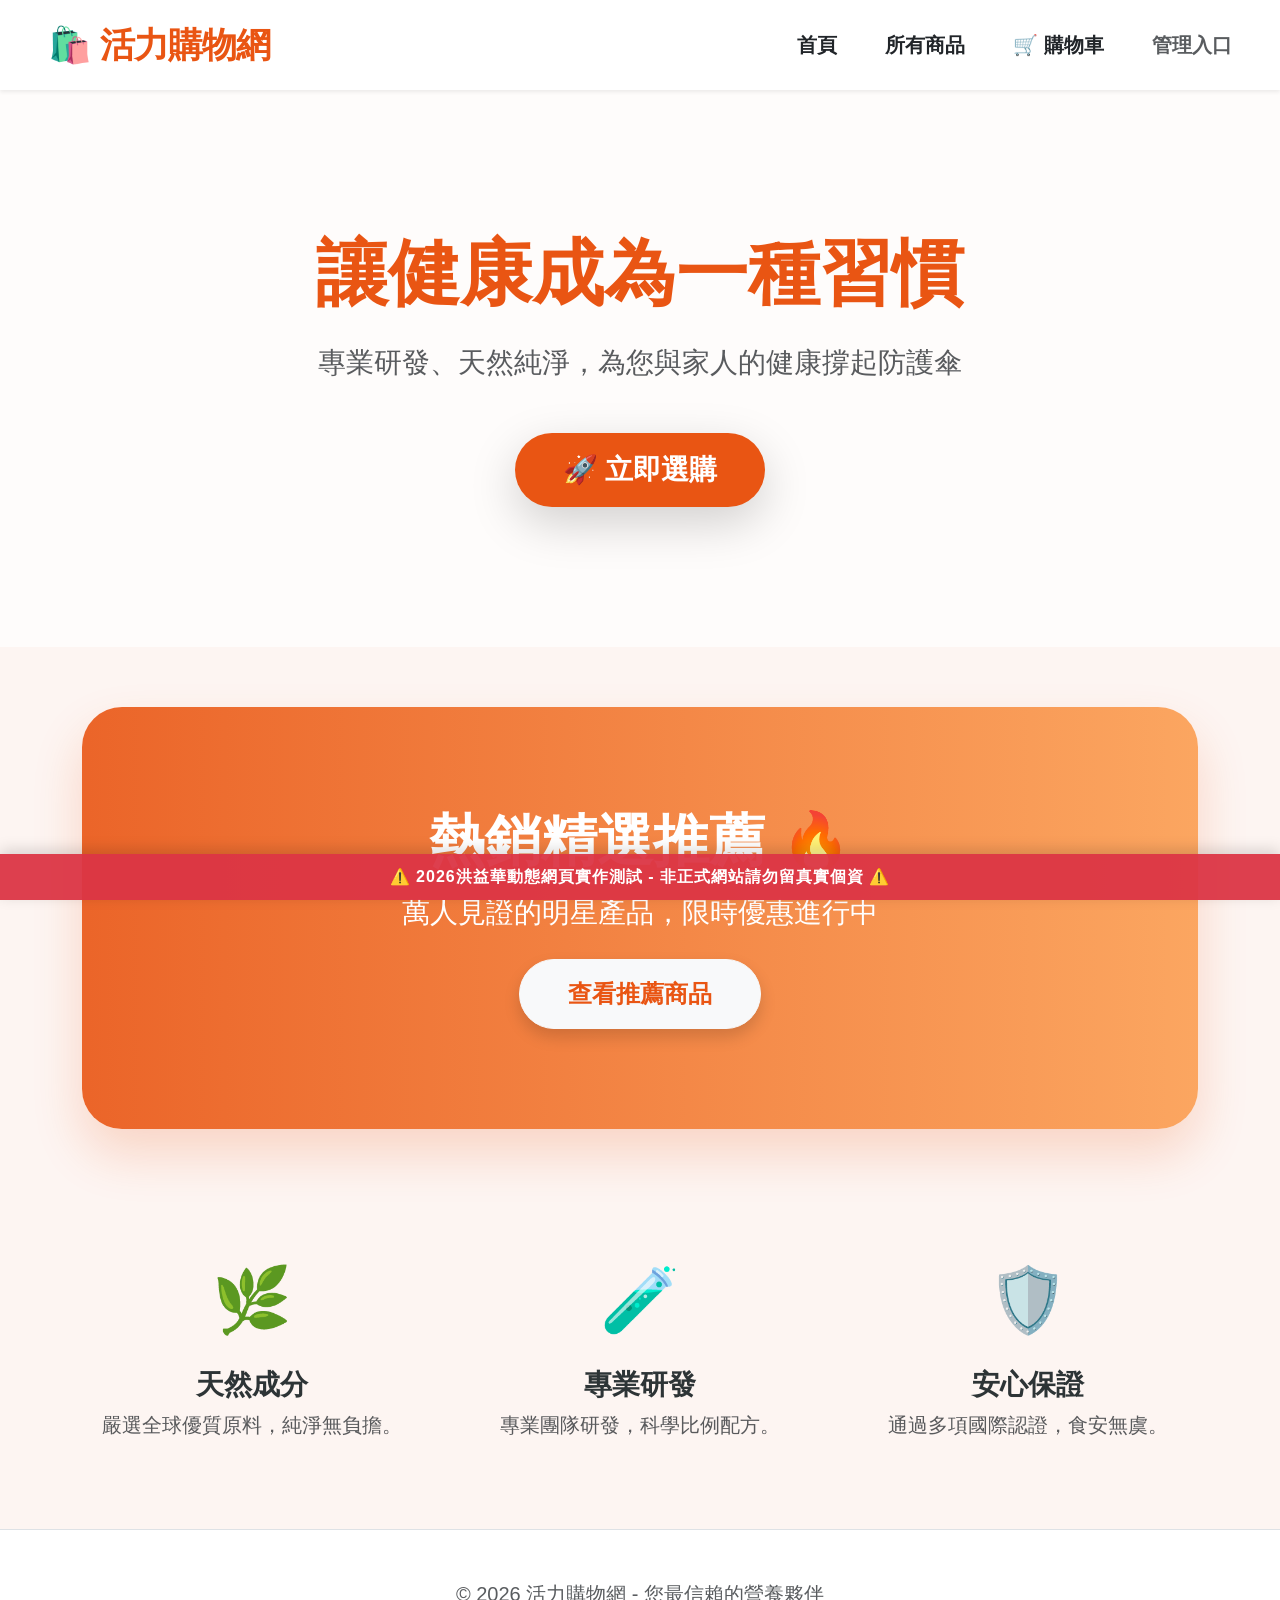
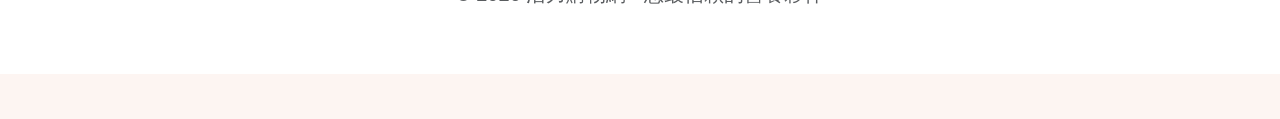
<file: index.html>
<!DOCTYPE html>
<html lang="zh-TW">
<head>
    <meta charset="utf-8">
    <meta name="viewport" content="width=device-width, initial-scale=1">
    <title>活力購物網 - 您的健康守護者</title>
    <link href="https://cdn.jsdelivr.net/npm/bootstrap@5.3.0/dist/css/bootstrap.min.css" rel="stylesheet">
    <link href="HTML/style.css?v=1.2" rel="stylesheet">
    <style>
        /* 🌟 導覽列放大與強化 */
        .top-nav {
            padding: 1.5rem 3rem !important; 
            background: #ffffff;
            transition: all 0.3s ease;
        }

        .top-nav h2 {
            font-size: 2.2rem !important; 
            letter-spacing: -1px;
        }

        .nav-link-custom {
            font-size: 1.25rem !important; 
            transition: transform 0.2s ease, color 0.2s ease;
            display: inline-block;
        }

        .nav-link-custom:hover {
            transform: scale(1.1);
            color: var(--theme-orange-deep) !important;
        }

        /* 🛒 購物車標籤強化 */
        .cart-badge {
            background-color: var(--theme-orange-deep);
            color: white;
            font-size: 0.9rem;
            font-weight: bold;
            padding: 2px 9px;
            border-radius: 50px;
            margin-left: 5px;
            display: inline-block; 
            box-shadow: 0 4px 8px rgba(233, 85, 19, 0.3);
            line-height: 1.2;
        }

        /* 首頁專屬樣式 */
        .hero-section {
            background: linear-gradient(rgba(255,255,255,0.7), rgba(255,255,255,0.7)), 
                        url('https://images.unsplash.com/photo-1512069772995-ec65ed45afd6?auto=format&fit=crop&q=80&w=1920');
            background-size: cover;
            background-position: center;
            padding: 140px 0;
        }

        .featured-banner {
            background: linear-gradient(to right, rgba(233, 85, 19, 0.9), rgba(251, 146, 60, 0.8)), 
                        url('https://images.unsplash.com/photo-1550572566-959c71b641e1?auto=format&fit=crop&q=80&w=1920');
            background-size: cover;
            background-position: center;
            border-radius: 40px;
            padding: 100px 50px;
            color: white;
            margin-top: 60px;
            text-align: center;
            box-shadow: 0 25px 50px rgba(233, 85, 19, 0.2);
        }

        /* 📱 響應式排版 (手機與平板專屬) */
        @media (max-width: 768px) {
            /* 導覽列改為上下置中排列 */
            .top-nav {
                padding: 1rem !important; 
                flex-direction: column !important; 
                justify-content: center !important;
                gap: 15px !important;
            }
            .top-nav a.navbar-brand h2 {
                font-size: 1.8rem !important; 
                text-align: center;
                margin: 0 !important;
            }
            .top-nav > div {
                width: 100%;
                justify-content: center !important; 
                gap: 15px !important; 
                flex-wrap: wrap !important; 
            }
            .nav-link-custom {
                font-size: 1.05rem !important; 
            }

            /* 首頁大圖區塊縮小 */
            .hero-section {
                padding: 80px 20px;
            }
            .hero-section h1 {
                font-size: 2.5rem !important; /* 原本太大了，手機縮小 */
            }
            .hero-section p {
                font-size: 1.2rem !important;
            }
            .hero-section .btn {
                padding: 12px 30px !important;
                font-size: 1.2rem !important;
            }

            /* 推薦橫幅縮小 */
            .featured-banner {
                padding: 50px 20px;
                border-radius: 25px;
                margin-top: 30px;
            }
            .featured-banner h2 {
                font-size: 2rem !important;
            }
            .featured-banner p {
                font-size: 1.1rem !important;
            }
            .featured-banner .btn {
                padding: 10px 25px !important;
                font-size: 1.2rem !important;
            }
        }
    </style>
	<script src="HTML/protect.js"></script>
</head>

<body class="frontend">

    <nav class="top-nav d-flex justify-content-between align-items-center sticky-top shadow-sm">
        <a href="index.html" class="text-decoration-none navbar-brand">
            <h2 class="mb-0 fw-bold" style="color: var(--theme-orange-deep);">🛍️ 活力購物網</h2>
        </a>
        <div class="d-flex gap-5 align-items-center"> 
            <a href="index.html" class="nav-link-custom text-decoration-none text-dark fw-bold">首頁</a>
            <a href="HTML/products_all.html" class="nav-link-custom text-decoration-none text-dark fw-bold">所有商品</a>
            
            <a href="HTML/cart.html" class="nav-link-custom text-decoration-none text-dark fw-bold">
                🛒 購物車 <span id="cart-count-badge" class="cart-badge">0</span>
            </a>
            <a href="HTML/login.html" class="nav-link-custom text-decoration-none text-muted small">管理入口</a>
        </div>
    </nav>

    <header class="hero-section text-center">
        <div class="container">
            <h1 class="display-2 fw-bold mb-4" style="color: var(--theme-orange-deep);">讓健康成為一種習慣</h1>
            <p class="fs-3 text-muted mb-5">專業研發、天然純淨，為您與家人的健康撐起防護傘</p>
            <a href="HTML/products_all.html" class="btn btn-yanni btn-lg px-5 py-3 fs-3 shadow-lg" style="background-color: var(--theme-orange-deep); color: white; border-radius: 50px; font-weight: bold; border: none;">
                🚀 立即選購
            </a>
        </div>
    </header>

    <main class="container my-5">
        <section class="featured-banner">
            <h2 class="display-4 fw-bold mb-3">熱銷精選推薦 🔥</h2>
            <p class="fs-3 mb-4">萬人見證的明星產品，限時優惠進行中</p>
            <a href="HTML/products_all.html" class="btn btn-light fw-bold px-5 py-3 fs-4 rounded-pill shadow" style="color: var(--theme-orange-deep);">
                查看推薦商品
            </a>
        </section>

        <div class="row g-5 mt-5"> 
            <div class="col-md-4 text-center p-4">
                <div style="font-size: 4rem;" class="mb-3">🌿</div>
                <h3 class="fw-bold">天然成分</h3>
                <p class="text-muted fs-5">嚴選全球優質原料，純淨無負擔。</p>
            </div>
            <div class="col-md-4 text-center p-4">
                <div style="font-size: 4rem;" class="mb-3">🧪</div>
                <h3 class="fw-bold">專業研發</h3>
                <p class="text-muted fs-5">專業團隊研發，科學比例配方。</p>
            </div>
            <div class="col-md-4 text-center p-4">
                <div style="font-size: 4rem;" class="mb-3">🛡️</div>
                <h3 class="fw-bold">安心保證</h3>
                <p class="text-muted fs-5">通過多項國際認證，食安無虞。</p>
            </div>
        </div>
    </main>

    <footer class="py-5 bg-white border-top">
        <div class="container text-center text-muted">
            <p class="fs-5">© 2026 活力購物網 - 您最信賴的營養夥伴</p>
        </div>
    </footer>

    <script>
        function updateCartBadge() {
            // 1. 從 localStorage 抓取資料
            const cart = JSON.parse(localStorage.getItem('northwind_cart')) || [];
            
            // 2. 計算「總件數」(Quantity 總和)
            const totalQuantity = cart.reduce((sum, item) => sum + (parseInt(item.quantity) || 0), 0);
            
            const badge = document.getElementById('cart-count-badge');
            
            if (badge) {
                badge.innerText = totalQuantity;
                
                // 3. 判斷顯示邏輯：0 件就藏起來，大於 0 就出現
                if (totalQuantity === 0) {
                    badge.style.display = 'none';
                } else {
                    badge.style.display = 'inline-block';
                }
            }
        }

        // 初始化
        updateCartBadge();
        
        // 監聽 storage 事件（當在別的標籤頁修改購物車時，這頁也會動）
        window.addEventListener('storage', updateCartBadge);
        // 監聽焦點（當從商品頁跳回首頁時，立刻重新計算）
        window.addEventListener('focus', updateCartBadge);
    </script>
</body>
</html>
</file>
<file: HTML/style.css>
/* =========================================
   1. 全域變數與基礎設定
   ========================================= */
:root {
    --theme-orange-deep: #E95513;   /* 亞尼橘 */
    --theme-orange-light: #FB923C;  /* 淺橘 */
    --theme-green: #2ECC71;         /* 活力綠 */
    --theme-pink: #FF7675;          /* 嫩粉紅 */
    --theme-bg-light: #FDF5F2;      /* 網頁底色 */
    --text-dark: #2D3436;           /* 深文字色 */
    --sidebar-width: 280px;         /* 側邊欄寬度定義 */
}

* {
    margin: 0;
    padding: 0;
    box-sizing: border-box;
}

body {
    font-family: "PingFang TC", "Microsoft JhengHei", sans-serif;
    color: var(--text-dark);
    line-height: 1.6;
}

/* =========================================
   🌟 全站防護警告橫幅 (自動套用到所有頁面)
   ========================================= */
body::after {
    content: "⚠️ 2026洪益華動態網頁實作測試 - 非正式網站請勿留真實個資 ⚠️";
    position: fixed;
    bottom: 0;
    left: 0;
    width: 100%;
    background-color: rgba(220, 53, 69, 0.95); /* 醒目的紅色，帶一點點透明度 */
    color: #ffffff;
    text-align: center;
    padding: 10px 15px;
    font-size: 1rem;
    font-weight: bold;
    letter-spacing: 1px;
    z-index: 10000; /* 確保永遠在最上層，不會被其他東西蓋住 */
    pointer-events: none; /* 💡 魔法屬性：讓滑鼠可以穿透它，絕對不會擋住底下的按鈕！ */
    box-shadow: 0 -4px 15px rgba(0,0,0,0.15);
}

/* 確保網頁滑到最底時，頁尾內容不會被這條警告擋住 */
body {
    padding-bottom: 45px !important;
}

/* 如果手機螢幕太小，把字體稍微縮小一點避免破版 */
@media (max-width: 768px) {
    body::after {
        font-size: 0.85rem;
        padding: 8px 10px;
    }
}

/* =========================================
   🌟 防止手機快速連點造成畫面放大
   ========================================= */
button, input, select, textarea, a {
    touch-action: manipulation;
}

/* =========================================
   2. 前/後台背景
   ========================================= */
body.frontend {
    background-color: var(--theme-bg-light);
}

body.backend {
    background: linear-gradient(135deg, #FFF5F2 0%, #FFE9E9 100%);
    min-height: 100vh;
}

/* =========================================
   3. 導覽列與購物車標籤 (前台專用)
   ========================================= */
.top-nav {
    background: #ffffff;
    padding: 1.5rem 3rem !important;
    box-shadow: 0 2px 15px rgba(0,0,0,0.05);
    z-index: 1050;
}

.top-nav h2 {
    font-size: 2.2rem !important;
    font-weight: 800;
}

.nav-link-custom {
    font-size: 1.25rem !important;
    color: var(--text-dark);
    text-decoration: none;
    font-weight: 600;
    transition: all 0.2s ease;
    white-space: nowrap !important; /* 🌟 防止文字直排的關鍵 */
}

.nav-link-custom:hover {
    color: var(--theme-orange-deep) !important;
    transform: scale(1.1);
}

.cart-badge {
    background-color: var(--theme-orange-deep);
    color: white;
    font-size: 0.9rem;
    font-weight: bold;
    padding: 2px 10px;
    border-radius: 50px;
    vertical-align: top;
    margin-left: 2px;
    box-shadow: 0 4px 8px rgba(233, 85, 19, 0.3);
    display: inline-block;
}

/* =========================================
   4. 🛒 購物車頁面專屬元件
   ========================================= */
.table thead th {
    border-bottom: 2px solid var(--theme-bg-light);
    color: #888;
    font-weight: 600;
    padding: 1.5rem 1rem;
}

.btn-quantity {
    width: 36px;
    height: 36px;
    border-radius: 50%;
    border: 1px solid #ddd;
    background: white;
    display: flex;
    align-items: center;
    justify-content: center;
    transition: 0.2s;
    font-weight: bold;
}

.btn-quantity:hover {
    border-color: var(--theme-orange-deep);
    color: var(--theme-orange-deep);
    background: #FFF5F2;
}

.price-text {
    color: var(--theme-orange-deep);
    font-weight: 800;
}

.summary-card {
    background: #ffffff;
    border: 2px solid var(--theme-orange-deep) !important;
    border-radius: 24px !important;
    padding: 2rem;
}

/* =========================================
   5. 通用按鈕與卡片
   ========================================= */
.btn-yanni {
    background-color: var(--theme-orange-deep);
    color: #fff;
    border: none;
    border-radius: 50px;
    font-weight: 700;
    padding: 12px 24px;
    transition: all 0.3s ease;
}

.btn-yanni:hover {
    background-color: #D3480F;
    color: #fff;
    transform: translateY(-3px);
}

.card {
    border: none !important;
    border-radius: 24px !important;
    box-shadow: 0 5px 25px rgba(0,0,0,0.05);
}

/* =========================================
   6. 後台佈局架構 (桌機版)
   ========================================= */
.app-container {
    display: flex;
    width: 100%;
}

.sidebar {
    width: var(--sidebar-width) !important;
    height: 100vh !important;
    background: linear-gradient(180deg, var(--theme-orange-deep) 0%, var(--theme-orange-light) 100%);
    color: white;
    padding: 2rem 1.5rem;
    position: fixed !important; 
    left: 0;
    top: 0;
    z-index: 1000;
    transition: all 0.3s ease;
}

.main-content {
    flex: 1;
    margin-left: var(--sidebar-width) !important; 
    padding: 3rem !important;
    min-height: 100vh;
}

.nav-item {
    color: rgba(255,255,255,0.8);
    text-decoration: none;
    padding: 1rem 1.5rem;
    margin-bottom: 0.5rem;
    border-radius: 15px;
    display: block;
    font-weight: 600;
}

.nav-item:hover, .nav-item.active {
    background: rgba(255,255,255,0.2);
    color: white;
}

.page-title {
    font-weight: 800;
    font-size: 2.5rem;
}

/* =========================================
   7. 📱 手機與平板版 RWD 徹底修正
   ========================================= */
@media (max-width: 992px) {
    .top-nav {
        padding: 1rem 2rem !important;
    }
}

@media (max-width: 768px) {
    /* 🌟 前台導覽列修正 */
    .top-nav {
        padding: 15px 10px !important;
        flex-direction: column !important;
        align-items: center !important;
        gap: 15px !important;
    }
    .top-nav a.navbar-brand h2 {
        font-size: 1.8rem !important;
        text-align: center;
        margin: 0 !important;
    }
    .top-nav > div {
        width: 100%;
        display: flex !important;
        flex-direction: row !important;
        flex-wrap: wrap !important;
        justify-content: center !important;
        gap: 10px 15px !important;
    }
    .nav-link-custom {
        font-size: 1.05rem !important;
        white-space: nowrap !important; /* 解決文字直排問題 */
    }

    /* 🌟 後台佈局修正 */
    .app-container {
        flex-direction: column !important; 
    }

    .sidebar {
        position: relative !important; 
        width: 100% !important;
        height: auto !important;
        padding: 15px 10px !important;
        flex-direction: row !important; 
        display: flex !important;
        overflow-x: auto !important;
        white-space: nowrap !important;
        background: linear-gradient(90deg, var(--theme-orange-deep) 0%, var(--theme-orange-light) 100%) !important; /* 解決藍色底線與背景消失 */
        -webkit-overflow-scrolling: touch;
        z-index: 1000 !important;
    }
    
    .sidebar::-webkit-scrollbar { display: none; }

    .sidebar h2, .sidebar hr, .sidebar small, .sidebar span {
        display: none !important;
    }

    .nav-item {
        display: inline-block !important;
        padding: 8px 16px !important;
        margin-bottom: 0 !important;
        margin-right: 10px !important;
        font-size: 0.95rem !important;
        background: rgba(255,255,255,0.15) !important;
        color: white !important;
        border-radius: 20px !important;
        text-decoration: none !important;
    }

    .nav-item.active {
        background: white !important;
        color: var(--theme-orange-deep) !important;
    }

    .nav-item.text-danger {
        background: rgba(220, 53, 69, 0.9) !important;
        color: white !important;
    }

    .main-content {
        margin-left: 0 !important;
        padding: 15px !important;
        width: 100% !important;
    }

    .stat-tile-number {
        font-size: 2.2rem !important;
    }

    .page-title {
        font-size: 1.8rem !important;
    }
}
</file>
